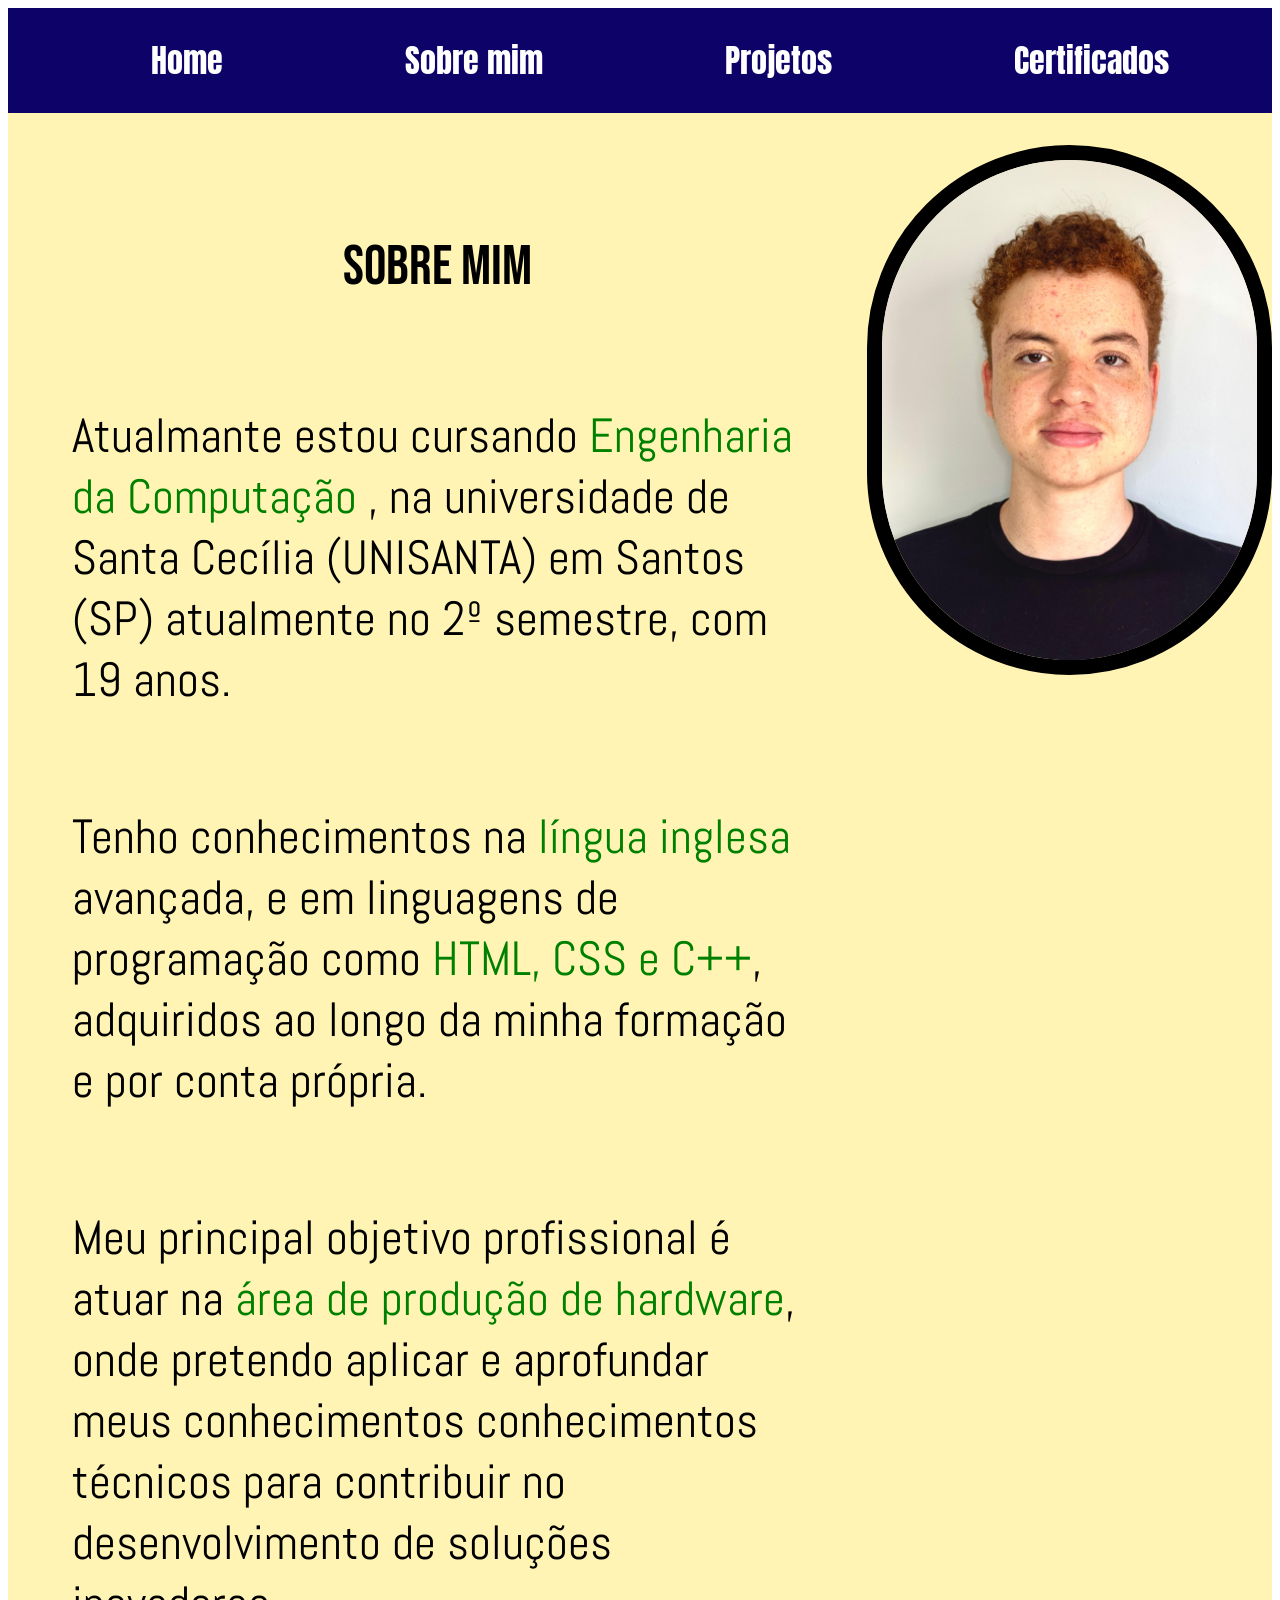
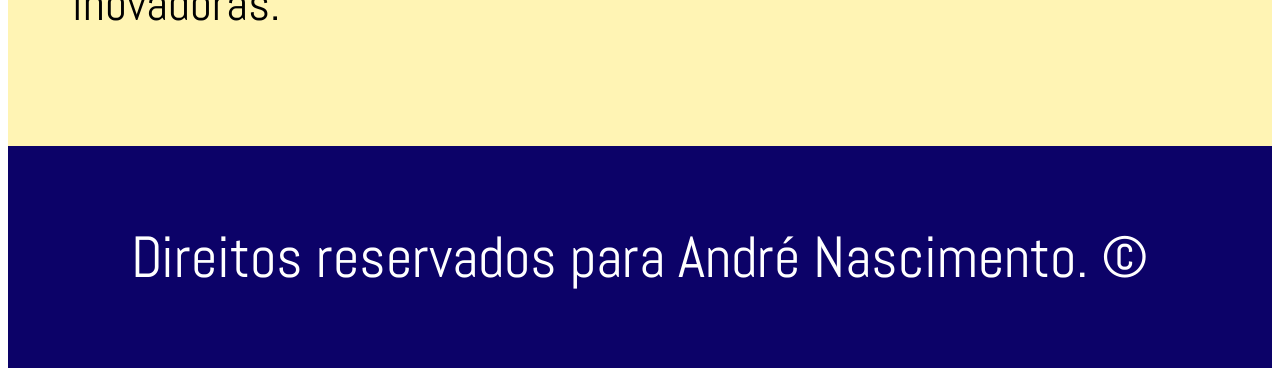
<file: portfolio-parte1/Portfolio-main/portfolio-parte1/sobre__mim.html>
<!DOCTYPE html>
<html lang="pt-br">
<head>
    <meta charset="UTF-8"> <!-- Live server inclusão de fontes do Google fonts e integração do CSS utilizando um arquivo CSS externo. -->
    <meta http-equiv="X-UA-Compatible" content="IE=edge">
    <meta name="viewport" content="width=device-width, initial-scale=1.0">
    <link rel="preconnect" href="https://fonts.googleapis.com">
    <link rel="preconnect" href="https://fonts.gstatic.com" crossorigin>
    <link href="https://fonts.googleapis.com/css2?family=Abel&family=Anton&family=Bebas+Neue&display=swap" rel="stylesheet">
    <link rel="stylesheet" href="style.css">
    <title>Portfólio</title>
</head>
<body>
    <header class="cabecalho"> <!-- Cabeçalho interativo, utilizando mais 3 arquivos em html para fazer as outras 3 páginas -->
        <nav>
            <ul class="cabecalho__itens">
                <li>
                    <a href="index.html" class="cabecalho__itens__links">Home</a>
                </li>
                <li>
                    <a href="sobre__mim.html" class="cabecalho__itens__links">Sobre mim</a>
                </li>
                <li>
                    <a href="projetos.html" class="cabecalho__itens__links">Projetos</a>
                </li>
                <li>
                    <a href="certificados.html" class="cabecalho__itens__links">Certificados</a>
                </li>
            </ul>
        </nav>
    </header>
    <section class="principal">
        <section class="apresentacao__dois"> <!-- Contém as informações sobre mim, pontuando identificação básica, formação e objetivos. -->
            <div class="apresentacao__sobre__mim">
                <h1>Sobre mim</h1>
                <p>Atualmante estou cursando <span class="texto__verde">Engenharia da Computação </span>, na universidade de Santa Cecília (UNISANTA) em Santos (SP) atualmente no 2º semestre, com 19 anos.</p>
                <p>Tenho conhecimentos na <span class="texto__verde">língua inglesa</span> avançada, e em linguagens de programação  como <span class="texto__verde">HTML, CSS e C++</span>, adquiridos ao longo da  minha formação e por conta própria.</p>
                <p>Meu principal objetivo profissional é atuar na <span class="texto__verde">área de produção de hardware</span>, onde pretendo aplicar e aprofundar meus conhecimentos conhecimentos técnicos para contribuir no desenvolvimento de soluções inovadoras.</p>
            </div>
                <img  src="Img/foto.jpg" class="sobre__mim__imagem" alt="Foto de André Nascimento"> 
        </section>

    </section>
    <footer class="rodape">
            <p>Direitos reservados para André Nascimento. &copy;</p>
        </footer>
</file>
<file: portfolio-parte1/Portfolio-main/portfolio-parte1/style.css>
.cabecalho__itens /* Espaçamento dos itens do cabeçalho */ {
    display: flex;
    justify-content: space-around;
    list-style-type: none;
}
.cabecalho__itens__links /* Estética dos itens do cabeçalho com fonte personalizada e com links para ir para outras páginas */ { 
    text-decoration: none;
    color: white;
    font-size: 32px;
    font-family: "Anton", sans-serif;
    font-weight: 400;
    font-style: normal;
}

.cabecalho /* Fundo do cabeçalho */ {
    background-color: #0c0268;
    padding: 0.75rem;
}

.principal /* Cor de fundo das páginas */ {
    background-color: #FFF4B4;
}

.apresentacao /* Alinhamento do texto de apresentação da página Home */ {
    text-align: center;
    
}

.apresentacao__imagem /* Propriedades da imagem da página Home */ {
    margin-top: 2rem;
    margin-bottom: 2rem;
    border-radius: 20rem;
    border: solid 15px;
    height: 500px;
    width: 400px;
}

.apresentacao__texto /* Texto da página Home */ {
    font-size: 48px;
    padding: 4rem;
}

.texto__verde /* Função para ser utilizada como destaque de palavras, sendo utilizada para destacar palavras nos textos e subtítulos */ {
    color: green;
}

.apresentacao__links /* Alinhamento das flexboxes dos links das minhas redes sociais */ {
    display: flex;
    flex-direction: column;
    align-items: center;
    justify-content: space-between;
    gap: 32px;
}

.apresentacao__links__navegacao /* Alinhamento e fonte personalizada para os links das minhasredes sociais */  {
    display: flex;
    justify-content: center;
    gap: 16px;
    width: 25%;
    text-align: center;
    font-size: 2.5rem;
    padding: 21.5px 0px;
    text-decoration: none;
    font-family: "Anton", sans-serif;
    font-weight: 400;
    font-style: normal;
    color: black;
}
.apresentacao__links__navegacao:hover /* Efeito hover nos links das minhas redes sociais */ {
    background-color: green;
    border-radius: 1rem;
    
}

.apresentacao__links__subtitulo /* Alinhamento e fonte personalizada do subtítulo apresentando minhas redes sociais */ {
    font-size: 4rem;
    font-family: "Bebas Neue", sans-serif;
    font-weight: 400;
    font-style: normal;
}

.apresentacao__imagem__link /* Tamanho das imagens das logos das redes sociais */ {
    width: 50px;
}

.rodape /* Rodapé da página, com fundo azul e texto branco alinhado */ {
    text-align: center;
    padding: 1rem;
    font-size: 58px;
    background-color: #0c0268;
    color: white;
}

.apresentacao__sobre__mim  /* Alinhamento e adição de flexbox no texto sobre mim*/ {
    text-align: left;
    display: flex;
    flex-direction: column;
    align-items: center;
    font-size: 48px;
    padding: 4rem;
}

.sobre__mim__imagem /* Propriedades da imagem da página sobre mim.*/ {
    margin-top: 2rem;
    margin-bottom: 2rem;
    border-radius: 20rem;
    border: solid 15px;
    height: 500px;
    width: 400px;

}

.apresentacao__dois /* Criação de flexbox para a introdução do texto sobre mim */ {
    display: flex;
}

p /* Deixar todos os paragráfos com uma fonte personalizada do Google fonts */ {  
    font-family: "Abel", sans-serif;
    font-weight: 400;
    font-style: normal;
}

h1 /* Deixar todos os h1 com fonte personalizada do Google fonts */  {
  font-family: "Bebas Neue", sans-serif;
  font-weight: 400;
  font-style: normal;

}

.apresentacao__tres /* Adição de flexbox para a introdução do texto de introdução do projeto */ {
    display: flex;
    flex-direction: column;
    text-align: center;
    gap: 32px;


} 

.apresentacao__tres__materiais /* Adição de flexbox e alinhamento para introdução de subtítulo */ {
    display: flex;
    justify-content: center;
    flex-direction: column;
}

.apresentacao__tres__materiais__lista /* Adição de flexbox e alinhamento para a introdução de lista de materiais para o projeto */ {
    display: flex;
    flex-direction: column;
    align-items: center;
    font-size: 28px;
    padding: 1rem;
}

.apresentacao__tres__titulo /* Fonte personalizada para o título do projeto */ {
    font-size: 4rem;
    font-family: "Bebas Neue", sans-serif;
    font-weight: 400;
    font-style: normal;
    margin: 0;
}

.apresentacao__quatro__certificado /* Adição de flexbox e alinhamento para a introdução do nome das instituições */ {
    display: flex;
    justify-content: center;
    gap: 32px;
}

.apresentacao__quatro__texto /* Alinhamento e tamanho dos textos dos certificados */ {
    font-size: 24px;
    max-width: 300px;
    text-align: center;
}

@media screen and (max-width: 768px) /* Código de responsividade */ {
    .cabecalho__itens__links {
        font-size: 16px;
    }
        
    .apresentacao__imagem {
        width: 200px;
        height: 200px;
        border: solid 10px;
    }

    .apresentacao__texto {
        font-size: 16px;
        padding: 1rem;
    }

    .apresentacao__links__navegacao {
        width: 100%;
        font-size: 1.5rem;
        padding: 16px 0px;
    }

    .apresentacao__links__subtitulo {
        font-size: 2.5rem;
    }

    .rodape {
        font-size: 16px;
        padding: 0.5rem;
    }

    .apresentacao__sobre__mim {
        font-size: 32px;
        padding: 2rem;
        display: flex;
        flex-direction: column;
    }

    .sobre__mim__imagem {
        width: 200px;
        height: 200px;
        border: solid 10px;
    }

    h1 {
        font-size: 32px;
    }

    .apresentacao__tres__materiais__lista {
        font-size: 10px;
        padding: 0.5rem;
    }

    .apresentacao__tres__subtitulo {
        font-size: 1.5rem;
    }

    .apresentacao__quatro__certificado {
        flex-direction: column;
        gap: 16px;
    }

    .apresentacao__quatro__texto {
        font-size: 12px;
        max-width: 200px;
    }    
}
</file>
